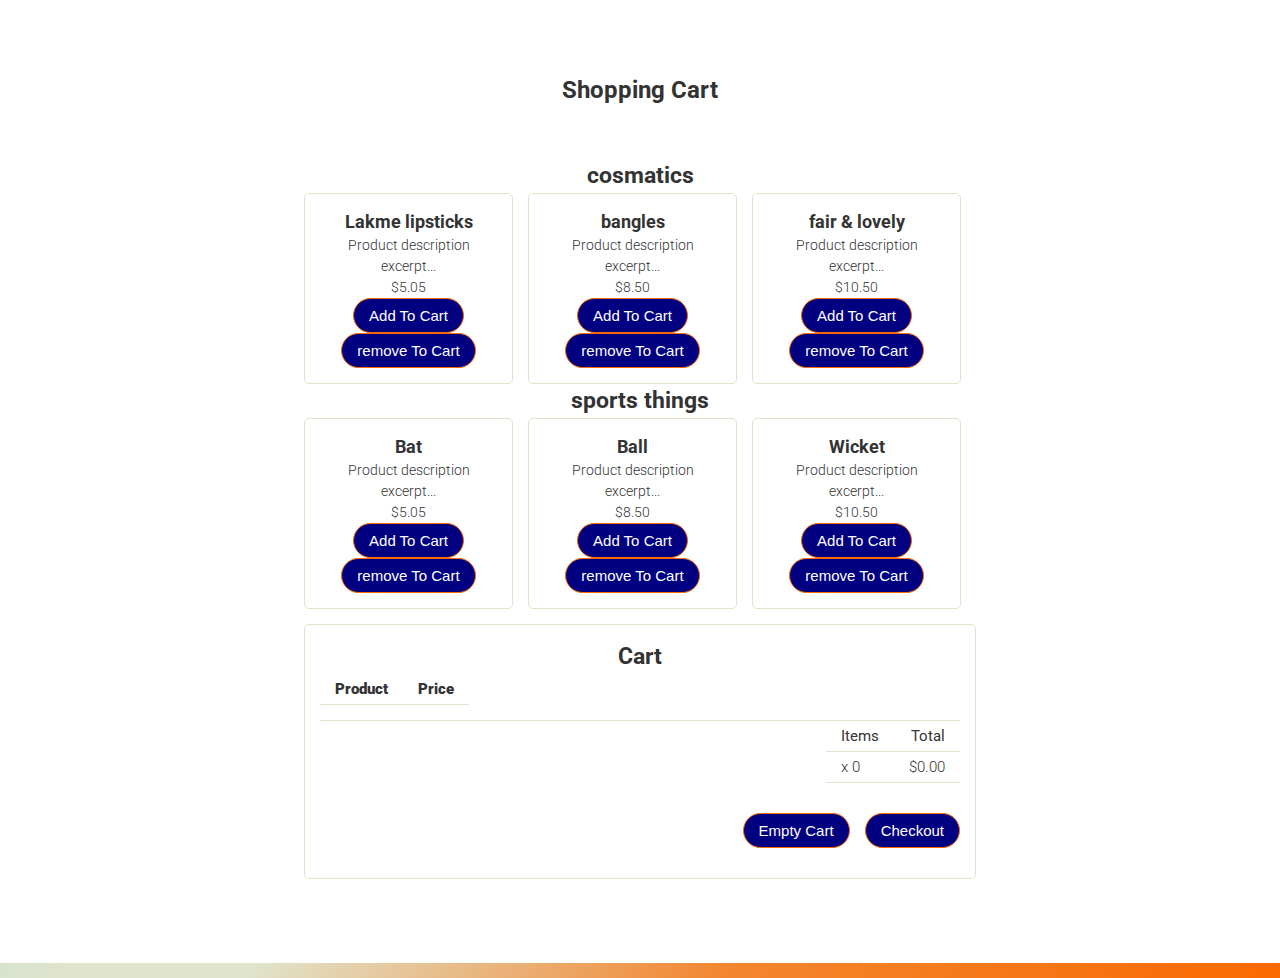
<file: index.html>
<!DOCTYPE html>
<html lang="en">
  <head>
    <meta charset="utf-8">
    <meta name="viewport" content="width=device-width, initial-scale=1">
    <meta name="author" content="prakhar assignment">
    <title>Shopping Cart </title>
    
    <!-- Style CSS -->
    <link rel="stylesheet" href="css/style.css">
	
	<link rel="stylesheet" href="css/demo.css">
  
  </head>
  <body>
 <header class="intro">
 <h1>Shopping Cart </h1>
 

 
      
 <main>
     
   <div id="alerts"></div>
   <h2> cosmatics </h2> 
<div class="productcont">
        <div class="product">
            <h3 class="productname">Lakme lipsticks</h3>
            <p>Product description excerpt...</p>
            <p class="price">$5.05</p>
            <button class="addtocart">Add To Cart</button>
            <button class="removetocart">remove To Cart</button>
        </div>
        <div class="product">
            <h3 class="productname">bangles</h3>
            <p>Product description excerpt...</p>
            <p class="price">$8.50</p>
            <button class="addtocart">Add To Cart</button>
            <button class="removetocart">remove To Cart</button>
        </div>
        <div class="product">
            <h3 class="productname">fair & lovely</h3>
            <p>Product description excerpt...</p>
            <p class="price">$10.50</p>
            <button class="addtocart">Add To Cart</button>
            <button class="removetocart">remove To Cart</button>
        </div>
      </div>
      <h2>sports things </h2>
      <div class="productcont">
        <div class="product">
            <h3 class="productname">Bat</h3>
            <p>Product description excerpt...</p>
            <p class="price">$5.05</p>
            <button class="addtocart">Add To Cart</button>
            <button class="removetocart">remove To Cart</button>
        </div>
        <div class="product">
            <h3 class="productname">Ball</h3>
            <p>Product description excerpt...</p>
            <p class="price">$8.50</p>
            <button class="addtocart">Add To Cart</button>
            <button class="removetocart">remove To Cart</button>
        </div>
        <div class="product">
            <h3 class="productname">Wicket</h3>
            <p>Product description excerpt...</p>
            <p class="price">$10.50</p>
            <button class="addtocart">Add To Cart</button>
            <button class="removetocart">remove To Cart</button>
        </div>
      </div>





        <div class="cart-container">
          <h2>Cart</h2>
          <table>
            <thead>
              <tr>
              <th><strong>Product</strong></th>
              <th><strong>Price</strong></th>
            </tr>
            </thead>
            <tbody id="carttable">
            </tbody>
          </table>
          <hr>
          <table id="carttotals">
            <tr>
              <td><strong>Items</strong></td>
              <td><strong>Total</strong></td>
            </tr>
            <tr>
              <td>x <span id="itemsquantity">0</span></td>
             
              <td>$<span id="total">0</span></td>
            </tr></table>

            
          <div class="cart-buttons">  
            <button id="emptycart">Empty Cart</button>
            <button id="checkout">Checkout</button>
          </div>
        </div>
</div>

 </main>
 
      
  

        <script  src="./js/script.js"></script> 
  </body>
</html>
</file>
<file: css/style.css>
@import url('https://fonts.googleapis.com/css?family=Quicksand:400,700');
*, ::before, ::after { box-sizing: border-box; }
body{
  font-family:'Quicksand', sans-serif;
  text-align:center;
  line-height:1.5em;
/*   background:#E0E4CC; */
 background: #69d2e7;
background: -moz-linear-gradient(-45deg, #69d2e7 0%, #a7dbd8 25%, #e0e4cc 46%, #e0e4cc 54%, #f38630 75%, #fa6900 100%);
background: -webkit-linear-gradient(-45deg, #69d2e7 0%,#a7dbd8 25%,#e0e4cc 46%,#e0e4cc 54%,#f38630 75%,#fa6900 100%);
background: linear-gradient(135deg, #69d2e7 0%,#a7dbd8 25%,#e0e4cc 46%,#e0e4cc 54%,#f38630 75%,#fa6900 100%);
filter: progid:DXImageTransform.Microsoft.gradient( startColorstr='#69d2e7', endColorstr='#fa6900',GradientType=1 );
}
hr {
  border:none;
  background:#E0E4CC;
  height:1px;
/*   width:60%;
  display:block;
  margin-left:0; */
}
h1{
    margin: 12px;
}
.container {
  max-width: 800px; 
  margin: 1em auto; 
  background:#FFF; 
  padding:30px;
  border-radius:5px;
}
.productcont {
  display: flex; 
}
.product {
  padding:1em; 
  border:1px solid #E0E4CC; 
  margin-right:1em; 
  border-radius:5px;
}
.cart-container {
  border:1px solid #E0E4CC;
  border-radius:5px;
  margin-top:1em;
  padding:1em;
}
button, input[type="submit"] { 
    border:1px solid #FA6900; 
    color:#fff; 
    background: navy; 
    padding:0.6em 1em;
    font-size:1em; 
    line-height:1; 
    border-radius: 1.2em;
    transition: color 0.2s ease-in-out, background 0.2s ease-in-out, border-color 0.2s ease-in-out;
}
button:hover, button:focus, button:active, input[type="submit"]:hover, input[type="submit"]:focus, input[type="submit"]:active {
    background: #A7DBD8;
    border-color:#69D2E7;
    color:#000;
    cursor: pointer;
}
table {
  margin-bottom:1em;
  border-collapse:collapse;
}
table td, table th {
  text-align:left;
  padding:0.25em 1em;
  border-bottom:1px solid #E0E4CC;
}
#carttotals {
  margin-right:0;
  margin-left:auto;
}
.cart-buttons {
  width:auto;
  margin-right:0;
  margin-left:auto;
  display:flex;
  justify-content:flex-end;
  padding:1em 0;
}
#emptycart {
  margin-right:1em;
}
table td:nth-last-child(1) {
  text-align:right;
}
.message {
  border-width: 1px 0px;
  border-style:solid;
  border-color:#A7DBD8;
  color:#679996;
  padding:0.5em 0;
  margin:1em 0;
}
</file>
<file: css/demo.css>
@import url('https://fonts.googleapis.com/css?family=Roboto&display=swap');
@import url('https://stackpath.bootstrapcdn.com/font-awesome/4.7.0/css/font-awesome.min.css');
*{ margin: 0; padding: 0;}
body{
  font-family: 'Roboto', sans-serif;
  font-style: normal;
  font-weight: 300;
  font-smoothing: antialiased;
-webkit-font-smoothing: antialiased;
-moz-osx-font-smoothing: grayscale;
  font-size: 15px;
}
.intro{
   background: #fff;
   padding: 60px 30px;
   color: #333;
   margin-bottom: 15px;
   line-height: 1.5;
   text-align: center;
}
.intro h1 {
   font-size: 18pt;
   padding-bottom: 15px;

}
.intro p{
   font-size: 14px;
}

.action{
   text-align: center;
   display: block;
   margin-top: 20px;
}

a.btn {
  text-decoration: none;
  color: #666;
   border: 2px solid #666;
   padding: 10px 15px;
   display: inline-block;
   margin-left: 5px;
}
a.btn:hover{
   background: #666;
   color: #fff;
    transition: .3s;
-webkit-transition: .3s;
}
.btn:before{
  font-family: FontAwesome;
  font-weight: normal;
  margin-right: 10px;
}
.github:before{content: "\f09b"}
.down:before{content: "\f019"}
.back:before{content:"\f112"}
.credit{
    background: #fff;
    padding: 12px;
    font-size: 9pt;
    text-align: center;
    color: #333;
    margin-top: 40px;

}
.credit span:before{
   font-family: FontAwesome;
   color: #e41b17;
   content: "\f004";


}
.credit a{
   color: #333;
   text-decoration: none;
}
.credit a:hover{
   color: #1DBF73; 
}
.credit a:hover:after{
    font-family: FontAwesome;
    content: "\f08e";
    font-size: 9pt;
    position: absolute;
    margin: 3px;
}
main{
  background: #fff;
  padding:: 20px;
  
}

article li{
   color: #444;
   font-size: 15px;
   margin-left: 33px;
   line-height: 1.5;
   padding: 5px;
}
article h1,
article h2,
article h3,
article h4,
article p{
   padding: 14px;
   color: #333;
}
article p{
   font-size: 15px;
    line-height: 1.5;
}
 
@media only screen and (min-width: 720px){
    main{
      max-width: 720px;
      margin-left: auto;
      margin-right: auto; 
      padding: 24px;
    }


}

.set-overlayer,
.set-glass,
.set-sticky {
	cursor: pointer;
	height: 45px;
	line-height: 45px;
	padding: 0 15px;
	color: #333;
	font-size: 16px;
}
.set-overlayer:after,
.set-glass:after,
.to-active:after,
.set-sticky:after {
	font-family: FontAwesome;
	font-size: 18pt;
	position: relative;
	float: right;
}
.set-overlayer:after,
.set-glass:after,
.set-sticky:after {
	content: "\f204";
	transition: .6s;
}

.to-active:after {
	content: "\f205";
	color: #008080;
	transition: .6s;
}
.set-overlayer,
.set-glass,
.set-sticky,
.source,
.theme-tray {
	margin: 10px;
	background: #f2f2f2;
	border-radius: 5px;
	border: 2px solid #f1f1f1;
	box-sizing: border-box;
}
/* Syntax Highlighter*/

pre.prettyprint {
	padding: 15px !important;
   margin: 10px;
	border: 0 !important;
  background: #f2f2f2;
  overflow: auto;
}

.source {
	white-space: pre;
	overflow: auto;
	max-height: 400px;
}
code{
    border:1px solid #ddd;
    padding: 2px;
    border-radius: 2px;
}
</file>
